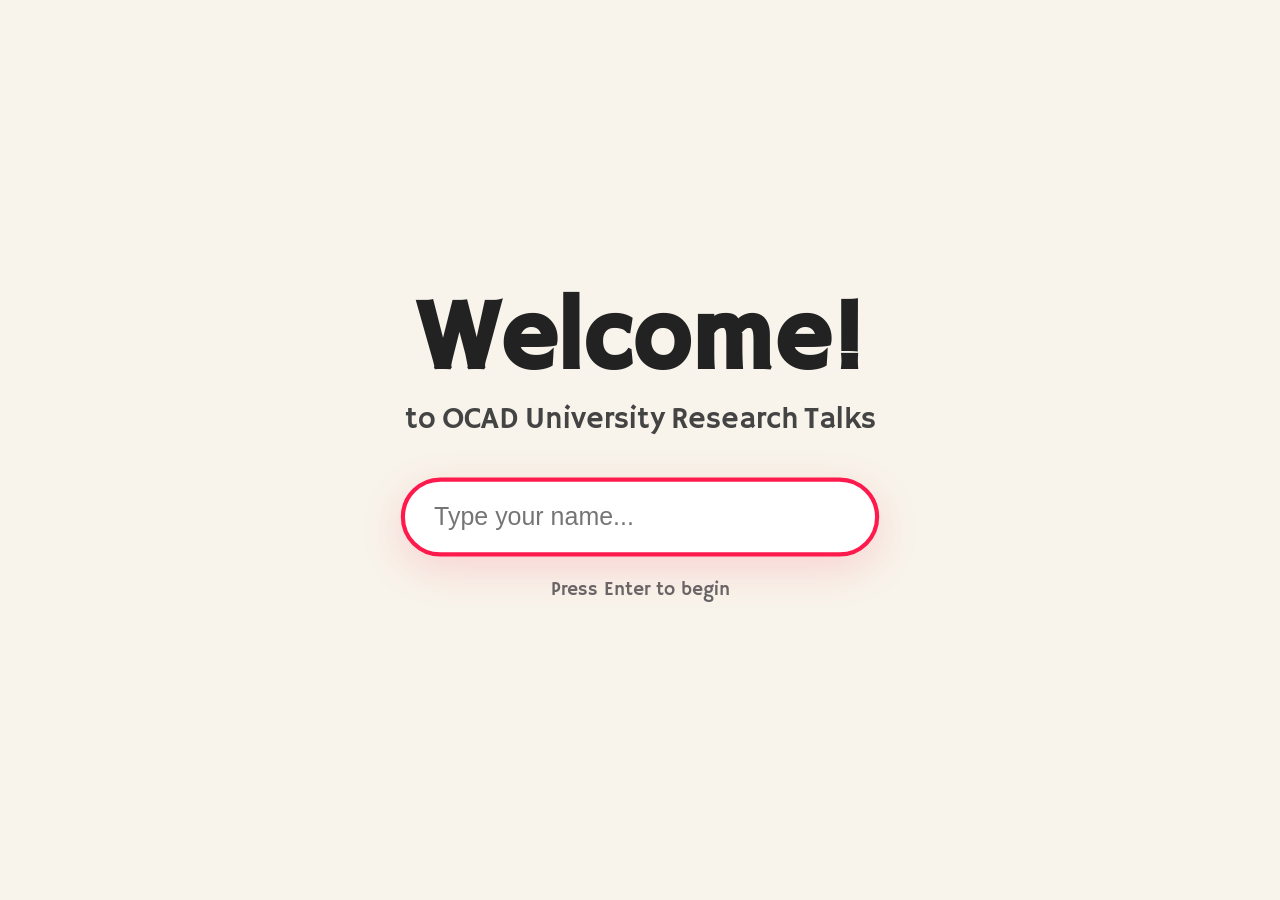
<file: index.html>
<!DOCTYPE html>
<html lang="en">
<head>
    <meta charset="UTF-8">
    <meta name="viewport" content="width=device-width, initial-scale=1.0">
    <title>OCAD University Research Talks</title>
    <link href="https://fonts.googleapis.com/css2?family=Hammersmith+One&display=swap" rel="stylesheet">
    <link rel="stylesheet" href="style.css">
</head>
<body>
    <div class="confetti-container" id="confetti"></div>

    <div id="welcome">
        <h1 id="welcomeTitle">Welcome!</h1>
        <p id="welcomeSubtitle" class="subtitle">to OCAD University Research Talks</p>
       
        <div class="input-wrapper">
            <input type="text" id="nameInput" placeholder="Type your name..." autocomplete="off" autofocus>
        </div>
        <p class="press-enter">Press Enter to begin</p>
    </div>

    <div id="info-page">
        <button class="back-btn" onclick="goBack()">← Back</button>
        <div class="greeting">
            <h2 id="greetingH2">Hello, <span id="userName"></span>!</h2>
            <p id="greetingP">Join us for fascinating research talks with Faculty of Arts & Science!</p>
        </div>
        
        <div class="info-section">
            <div class="info-title-container">
                <h2 class="info-title" id="infoTitle">INFORMATION</h2>
                <button class="add-to-calendar-btn" onclick="addToCalendar()">
                    📅 Add to Calendar
                </button>
            </div>
            <div class="details">
                <p><strong>Main Building & Rosalie Sharp Centre for Design (MCA)</strong></p>
                <p>100 McCaul Street, Room 543</p>
                <p><span style="color:#ff4d6d">March 24, 2026</span> • 3:30 – 4:30 p.m.</p>
                <p>Department: Faculty of Arts & Science</p>
                <p>Cost: <span style="color:#ff4d6d">Free</span></p>
            </div>
        </div>

        <div class="speakers-header" id="speakersHeader">
            Research Talks
            <span class="playful-arrow">→</span>
        </div>
        <div class="speaker-names" id="speakerNames" style="display: none;"></div>
        <div class="speaker-details-container" id="detailsContainer"></div>

        <div class="rsvp-section">
            <h2 class="rsvp-title">Reserve Your Spot</h2>
            <p class="rsvp-subtitle">Enter your email and we'll send you event reminders and more information</p>
            
            <div class="email-form">
                <input type="email" id="emailInput" class="email-input" placeholder="your@email.com" autocomplete="off">
                <button class="rsvp-btn" onclick="submitRSVP()">Reserve My Spot</button>
            </div>
        </div>
    </div>

    <div id="success-overlay">
        <h1>OCAD looks forward to meeting you</h1>
        <p>See you on March 24th!</p>
    </div>

    <script src="script.js"></script>
</body>
</html>
</file>
<file: style.css>
* {
    margin: 0;
    padding: 0;
    box-sizing: border-box;
}

body {
    font-family: 'Hammersmith One', system-ui, sans-serif;
    background: #f8f4eb;
    color: #222;
    overflow-x: hidden;
    line-height: 1.7;
}

.confetti-container {
    position: fixed;
    top: 0;
    left: 0;
    width: 100%;
    height: 100%;
    pointer-events: none;
    z-index: 1;
}

.confetti {
    position: absolute;
    border-radius: 3px;
    animation: fall linear forwards;
}

@keyframes fall {
    to {
        transform: translateY(120vh) rotate(720deg);
        opacity: 0;
    }
}

#welcome {
    position: fixed;
    inset: 0;
    display: flex;
    flex-direction: column;
    align-items: center;
    justify-content: center;
    text-align: center;
    z-index: 10;
    background: #f8f4eb;
    transition: opacity 0.8s ease;
    padding: 20px;
}

#welcome.shake {
    animation: welcomeShake 0.6s ease-in-out;
}

@keyframes welcomeShake {
    0%, 100% { transform: translate(0, 0) rotate(0deg); }
    10% { transform: translate(-3px, 2px) rotate(-1deg); }
    30% { transform: translate(4px, -3px) rotate(1deg); }
    50% { transform: translate(-2px, 3px) rotate(-0.8deg); }
    70% { transform: translate(3px, -2px) rotate(0.8deg); }
    90% { transform: translate(-1px, 1px) rotate(-0.5deg); }
}

#welcome h1 {
    font-size: clamp(2.5rem, 8vw, 6.2rem);
    line-height: 1;
    margin-bottom: 0.2rem;
}

#welcome .subtitle {
    font-size: clamp(1.2rem, 4vw, 1.9rem);
    margin-bottom: 2rem;
    color: #444;
}

.input-wrapper {
    width: 460px;
    max-width: 90%;
}

input {
    width: 100%;
    padding: clamp(14px, 4vw, 20px) clamp(20px, 5vw, 28px);
    font-size: clamp(1.1rem, 4vw, 1.5rem);
    border: 4px solid #ff4d6d;
    border-radius: 50px;
    background: white;
    outline: none;
    box-shadow: 0 12px 40px rgba(255, 77, 109, 0.2);
    transition: all 0.3s ease;
    animation: inputBreathe 3s ease-in-out infinite;
}

input:focus {
    border-color: #ff1a4d;
    transform: scale(1.04);
    animation: none;
}

@keyframes inputBreathe {
    0%, 100% { box-shadow: 0 12px 40px rgba(255, 77, 109, 0.2); }
    50% { box-shadow: 0 22px 55px rgba(255, 77, 109, 0.35); }
}

.press-enter {
    margin-top: 1.2rem;
    font-size: clamp(1rem, 3vw, 1.2rem);
    color: #666;
    animation: pressPulse 2s ease-in-out infinite;
}

@keyframes pressPulse {
    0%, 100% { opacity: 0.6; }
    50% { opacity: 1; }
}

.letter {
    display: inline-block;
    transition: transform 0.4s cubic-bezier(0.25, 0.46, 0.45, 0.94);
    position: relative;
    font-size: inherit;
    user-select: none;
}

#info-page {
    display: none;
    position: relative;
    z-index: 2;
    min-height: 100vh;
    padding: clamp(40px, 8vh, 80px) clamp(20px, 4vw, 80px) clamp(60px, 12vh, 120px);
}

.back-btn {
    position: fixed;
    top: 20px;
    left: 20px;
    padding: 8px 18px;
    background: rgba(255,255,255,0.95);
    border: 3px solid #ff4d6d;
    border-radius: 50px;
    font-size: clamp(1rem, 3vw, 1.1rem);
    z-index: 100;
    cursor: pointer;
    transition: all 0.3s;
    touch-action: manipulation;
}

.back-btn:hover {
    background: #ff4d6d;
    color: white;
}

.greeting {
    text-align: center;
    margin-bottom: clamp(2rem, 6vw, 4rem);
    animation: gentleFloat 6s ease-in-out infinite;
}

@keyframes gentleFloat {
    0%, 100% { transform: translateY(0px); }
    50% { transform: translateY(-18px); }
}

.greeting h2 {
    font-size: clamp(2.2rem, 8vw, 5rem);
    margin-bottom: 0.8rem;
}

.greeting p {
    font-size: clamp(1.3rem, 5vw, 2.6rem);
    color: #333;
    max-width: 900px;
    margin: 0 auto;
}

.speakers-header {
    text-align: center;
    font-size: clamp(1.6rem, 5vw, 2.6rem);
    margin: clamp(2rem, 8vw, 5rem) 0 clamp(1.5rem, 5vw, 3.5rem);
    color: #222;
    cursor: pointer;
    transition: color 0.3s;
    letter-spacing: 2px;
    touch-action: manipulation;
}

.speakers-header:hover {
    color: #ff4d6d;
}

.playful-arrow {
    display: inline-block;
    font-size: clamp(1.6rem, 5vw, 2.6rem);
    margin-left: 10px;
    animation: wiggle 1.8s ease-in-out infinite;
}

.speakers-header:hover .playful-arrow {
    animation: wiggleStrong 0.6s ease-in-out infinite;
    transform: scale(1.15);
}

@keyframes wiggle {
    0%, 100% { transform: rotate(0deg); }
    25% { transform: rotate(18deg); }
    75% { transform: rotate(-18deg); }
}

@keyframes wiggleStrong {
    0%, 100% { transform: rotate(0deg); }
    25% { transform: rotate(25deg); }
    75% { transform: rotate(-25deg); }
}

.info-section {
    max-width: 900px;
    margin: 0 auto clamp(3rem, 8vw, 6rem);
}

.info-title-container {
    display: flex;
    align-items: center;
    justify-content: center;
    gap: 20px;
    flex-wrap: wrap;
}

.info-title {
    font-size: clamp(1.8rem, 6vw, 2.9rem);
    text-align: center;
    color: #d4385e;
    letter-spacing: 4px;
    transition: all 0.4s cubic-bezier(0.34, 1.56, 0.64, 1);
    cursor: pointer;
    display: inline-block;
    padding: 8px 24px;
    border-radius: 12px;
    touch-action: manipulation;
}

.info-title:hover {
    transform: scale(1.08) translateY(-8px);
    color: #ff1a4d;
    letter-spacing: 6px;
    background: rgba(255, 77, 109, 0.08);
    box-shadow: 0 10px 30px rgba(255, 77, 109, 0.15);
}

.add-to-calendar-btn {
    padding: 10px 22px;
    font-size: clamp(1rem, 3vw, 1.25rem);
    background: #ff4d6d;
    color: white;
    border: none;
    border-radius: 50px;
    cursor: pointer;
    transition: all 0.3s ease;
    box-shadow: 0 8px 25px rgba(255, 77, 109, 0.3);
    display: inline-flex;
    align-items: center;
    gap: 8px;
    touch-action: manipulation;
}

.add-to-calendar-btn:hover {
    transform: scale(1.08) translateY(-3px);
    background: #ff1a4d;
    box-shadow: 0 12px 35px rgba(255, 77, 109, 0.4);
}

.details {
    background: white;
    border-radius: 24px;
    padding: clamp(1.5rem, 5vw, 3rem) clamp(1.2rem, 4vw, 2.5rem);
    box-shadow: 0 20px 50px rgba(0,0,0,0.08);
    font-size: clamp(1rem, 3vw, 1.35rem);
}

.details p {
    padding: 12px 18px;
    margin-bottom: 12px;
    border-radius: 12px;
    transition: all 0.35s ease;
}

.details p:hover {
    transform: scale(1.04);
    background: rgba(255, 77, 109, 0.06);
    box-shadow: 0 6px 20px rgba(255, 77, 109, 0.12);
    padding-left: 22px;
}

.speaker-names {
    display: flex;
    justify-content: center;
    gap: 2rem;
    flex-wrap: wrap;
    max-width: 1200px;
    margin: 0 auto;
    padding: 0 10px;
}

.speaker-name {
    font-size: clamp(1.4rem, 4vw, 2.05rem);
    color: #444;
    cursor: pointer;
    transition: all 0.3s ease;
    position: relative;
    padding: 10px 15px;
    text-align: center;
    min-width: 200px;
    touch-action: manipulation;
    user-select: none;
}

.speaker-name:hover {
    color: #ff4d6d;
    transform: scale(1.06);
}

.speaker-name::after {
    content: '';
    position: absolute;
    bottom: 0;
    left: 50%;
    transform: translateX(-50%);
    width: 0;
    height: 3px;
    background: #ff4d6d;
    transition: width 0.4s ease;
}

.speaker-name:hover::after {
    width: 80%;
}

.speaker-details-container {
    max-width: 820px;
    margin: 2rem auto 0;
    padding: 0 10px;
    min-height: 300px;
}

.speaker-detail {
    display: none;
    background: white;
    border-radius: 20px;
    padding: clamp(1.5rem, 5vw, 2.8rem);
    box-shadow: 0 15px 45px rgba(0,0,0,0.1);
    animation: fadeIn 0.5s ease forwards;
}

.speaker-detail.active {
    display: block;
}

@keyframes fadeIn {
    from { opacity: 0; transform: translateY(30px); }
    to { opacity: 1; transform: translateY(0); }
}

.speaker-detail h3 {
    font-size: clamp(1.4rem, 5vw, 1.95rem);
    margin-bottom: 1rem;
    color: #111;
}

.speaker-detail .topic {
    font-size: clamp(1.1rem, 3.5vw, 1.45rem);
    color: #d4385e;
    margin-bottom: 1.2rem;
}

.speaker-detail .section-title {
    font-size: clamp(1.1rem, 3.5vw, 1.35rem);
    color: #d4385e;
    margin: 2.2rem 0 0.8rem 0;
}

.speaker-detail .divider {
    height: 2px;
    background: linear-gradient(to right, #ff4d6d, #ffe0e6);
    margin: 1.2rem 0;
    border: none;
}

.speaker-detail p {
    margin-bottom: 1.1rem;
    font-size: clamp(1rem, 3vw, 1.1rem);
    line-height: 1.75;
}

.rsvp-section {
    max-width: 900px;
    margin: clamp(3rem, 10vw, 6rem) auto 4rem;
    text-align: center;
    padding: clamp(1.5rem, 5vw, 3rem) clamp(1rem, 4vw, 2rem);
    background: white;
    border-radius: 28px;
    box-shadow: 0 20px 50px rgba(0,0,0,0.08);
}

.rsvp-title {
    font-size: clamp(1.5rem, 5vw, 2.1rem);
    color: #d4385e;
    margin-bottom: 1.2rem;
    letter-spacing: 2px;
}

.rsvp-subtitle {
    font-size: clamp(1rem, 3vw, 1.35rem);
    color: #555;
    margin-bottom: 2rem;
    max-width: 600px;
    margin-left: auto;
    margin-right: auto;
}

.email-form {
    display: flex;
    flex-direction: column;
    gap: 12px;
    max-width: 520px;
    margin: 0 auto;
    padding: 0 10px;
}

@media (min-width: 480px) {
    .email-form {
        flex-direction: row;
    }
}

.email-input {
    flex: 1;
    padding: 14px 20px;
    font-size: clamp(1rem, 3vw, 1.25rem);
    border: 4px solid #ff4d6d;
    border-radius: 50px;
    background: #fff;
    outline: none;
    transition: all 0.3s ease;
}

.email-input:focus {
    border-color: #ff1a4d;
    transform: scale(1.03);
    box-shadow: 0 10px 30px rgba(255, 77, 109, 0.25);
}

.rsvp-btn {
    padding: 14px 28px;
    font-size: clamp(1rem, 3vw, 1.25rem);
    background: #ff4d6d;
    color: white;
    border: none;
    border-radius: 50px;
    cursor: pointer;
    transition: all 0.3s ease;
    white-space: nowrap;
    touch-action: manipulation;
}

.rsvp-btn:hover {
    background: #ff1a4d;
    transform: scale(1.06);
    box-shadow: 0 12px 35px rgba(255, 77, 109, 0.35);
}

#success-overlay {
    position: fixed;
    inset: 0;
    background: linear-gradient(135deg, #ff4d6d, #ff8da1);
    display: none;
    align-items: center;
    justify-content: center;
    flex-direction: column;
    z-index: 1000;
    color: white;
    text-align: center;
    opacity: 0;
    transition: opacity 0.6s ease;
    padding: 20px;
}

#success-overlay.show {
    display: flex;
    opacity: 1;
}

#success-overlay h1 {
    font-size: clamp(2.5rem, 10vw, 4.8rem);
    line-height: 1.1;
    margin-bottom: 1.5rem;
    text-shadow: 0 8px 30px rgba(0,0,0,0.3);
    animation: fadeInUp 1.2s ease forwards;
}

#success-overlay p {
    font-size: clamp(1.2rem, 5vw, 1.8rem);
    max-width: 700px;
    opacity: 0.95;
    animation: fadeInUp 1.4s ease forwards;
}

@keyframes fadeInUp {
    from { opacity: 0; transform: translateY(40px); }
    to { opacity: 1; transform: translateY(0); }
}
</file>
